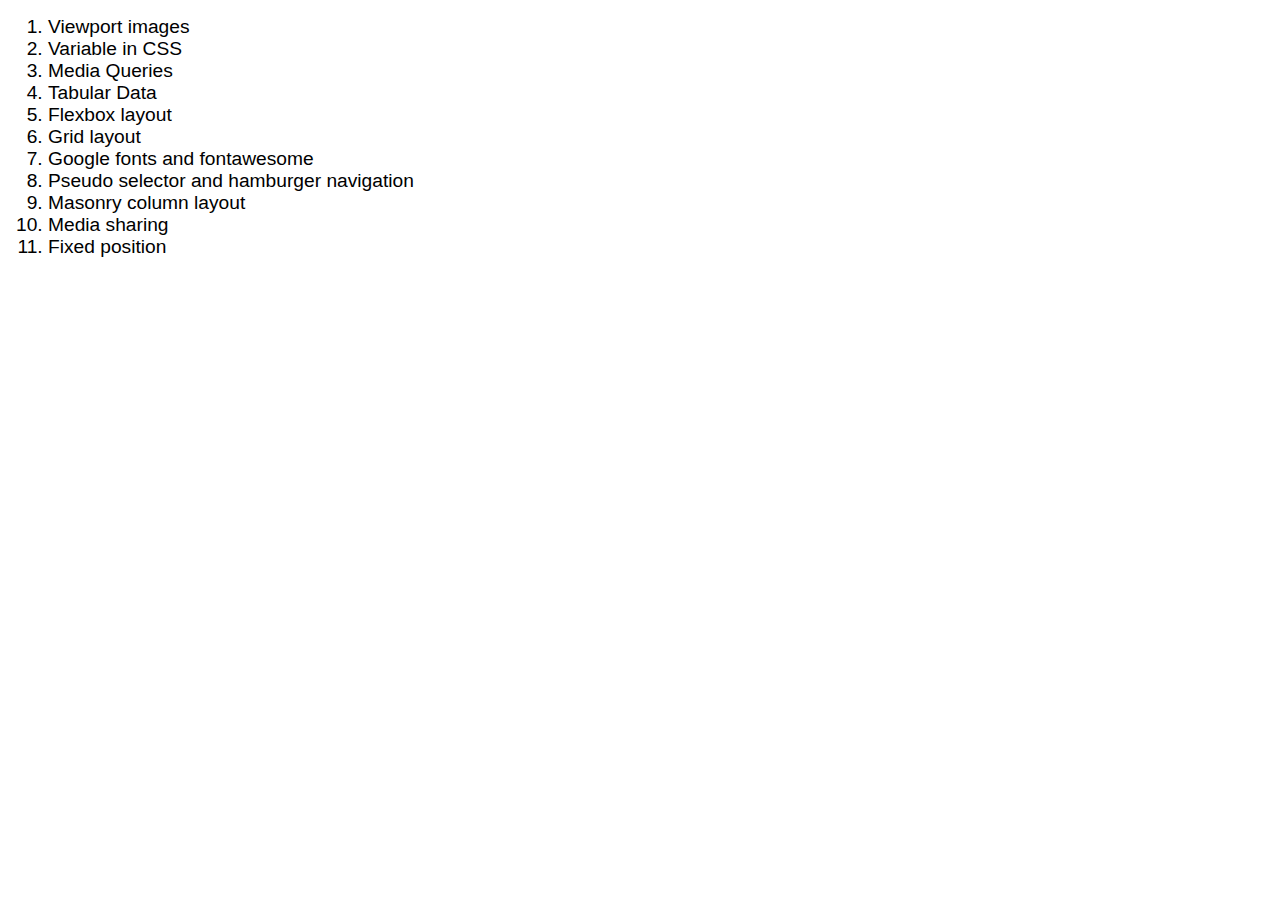
<file: index.html>
<!DOCTYPE html>
<html lang="en">

<head>
  <meta charset="UTF-8">
  <meta name="viewport" content="width=device-width, initial-scale=1.0">
  <meta http-equiv="X-UA-Compatible" content="ie=edge">
  <title>Skills 2</title>
</head>
<style>
  li {
    font-family: Arial, Helvetica, sans-serif;
    font-size: 1.2rem;
  }

  a {
    text-decoration: none;
    color: black;
  }

  a:visited {
    color: orange;
  }
</style>

<body>
  <ol>
    <li>
      <a href="./1-viewport-meta-tag-experiment/images/with-viewport.JPG">Viewport images</a>
    </li>
    <li>
      <a href="./2-variables-in-css">Variable in CSS</a>
    </li>
    <li>
      <a href="./3-media-queries">Media Queries</a>
    </li>
    <li>
      <a href="./4-tabular-data">Tabular Data</a>
    </li>
    <li>
      <a href="./5-flexbox-layout">Flexbox layout</a>
    </li>
    <li>
      <a href="./6-grid-layout">Grid layout</a>
    </li>
    <li><a href="./7-google-fonts-and-fontawesome-fixed-position">
        Google fonts and fontawesome</a></li>
    <li>
      <a href="./8-target-pseudo-selector-hamburger-navigation">Pseudo
        selector and hamburger navigation</a>
    </li>
    <li>
      <a href="./9-masonry-column-layout">Masonry column
        layout</a>
    </li>
    <li>
      <a href="./10-media-sharing">Media sharing</a>
    </li>
    <li>
      <a href="./11-fixed-position">Fixed position</a>
    </li>
  </ol>
</body>

</html>
</file>
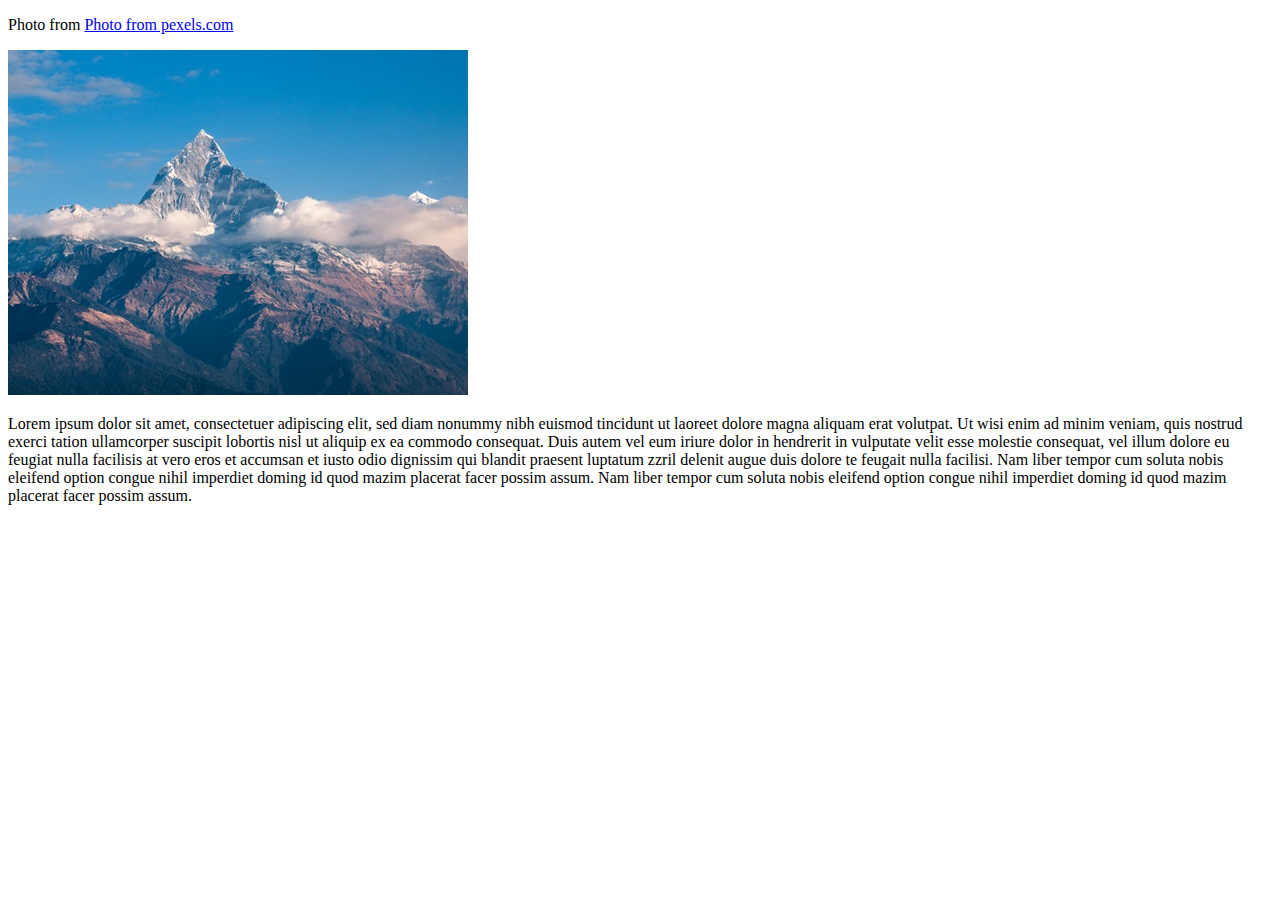
<file: 1-viewport-meta-tag-experiment/index.html>
<!DOCTYPE html>
<html lang="en">

<head>
  <meta charset="UTF-8">
  <meta name="viewport" content="width=device-width, initial-scale=1.0"> 
  <meta http-equiv="X-UA-Compatible" content="ie=edge">
  <title>Test Viewport</title>
  <style>
    img {
      max-width: 100%;
      height: auto;
    }
  </style>
</head>

<body>
  <p>Photo from  <a href="https://www.pexels.com/photo/altitude-clouds-cold-daylight-417173/" >Photo from pexels.com</a></p>

  <img src="images/altitude-clouds-cold-417173.jpg" alt="Mountain" width="460" height="345">

  <p>
    Lorem ipsum dolor sit amet, consectetuer adipiscing elit, sed diam nonummy nibh euismod tincidunt ut laoreet
    dolore
    magna aliquam erat volutpat.
    Ut wisi enim ad minim veniam, quis nostrud exerci tation ullamcorper suscipit lobortis nisl ut aliquip ex ea
    commodo
    consequat. Duis autem vel eum iriure dolor in hendrerit in vulputate velit esse molestie consequat, vel illum
    dolore
    eu feugiat nulla facilisis at vero eros et accumsan et iusto odio dignissim qui blandit praesent luptatum zzril
    delenit augue duis dolore te feugait nulla facilisi. Nam liber tempor cum soluta nobis eleifend option congue
    nihil
    imperdiet doming id quod mazim placerat facer possim assum.
    Nam liber tempor cum soluta nobis eleifend option congue nihil imperdiet doming id quod mazim placerat facer
    possim
    assum.
  </p>

</body>

</html>
</file>
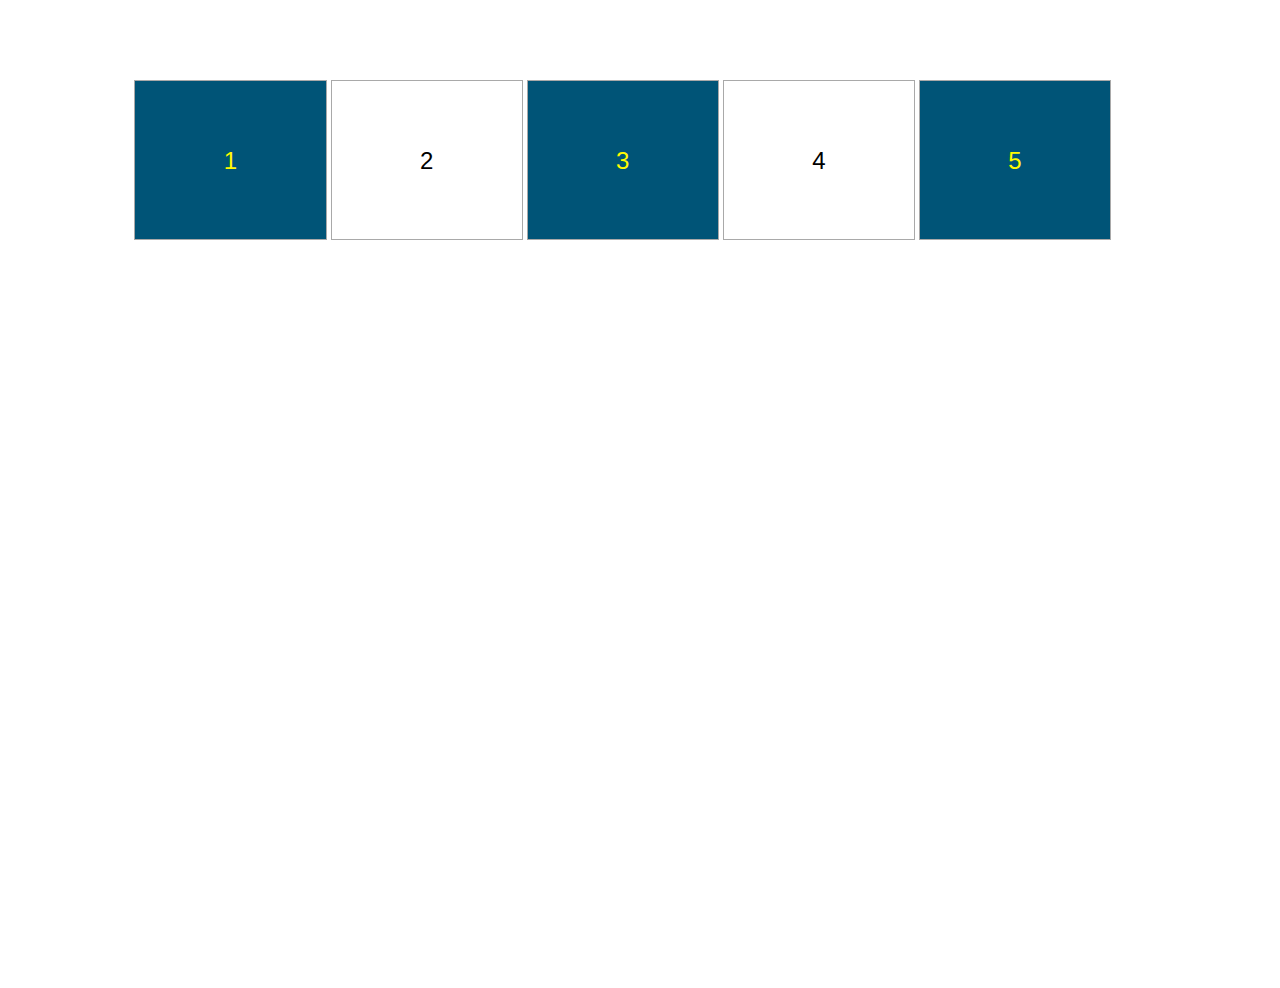
<file: 2-variables-in-css/index.html>
<!DOCTYPE html>
<html lang="en">

<head>
  <meta charset="UTF-8">
  <meta name="viewport" content="width=device-width, initial-scale=1.0">
  <meta name="author" content="John Hu">
  <meta http-equiv="X-UA-Compatible" content="ie=edge">
  <title>Variables in CSS</title>
  <link rel="stylesheet" href="css/style.css">
</head>

<body>
  <ul>
    <li>1</li>
    <li>2</li>
    <li>3</li>
    <li>4</li>
    <li>5</li>
  </ul>

</body>

</html>
</file>
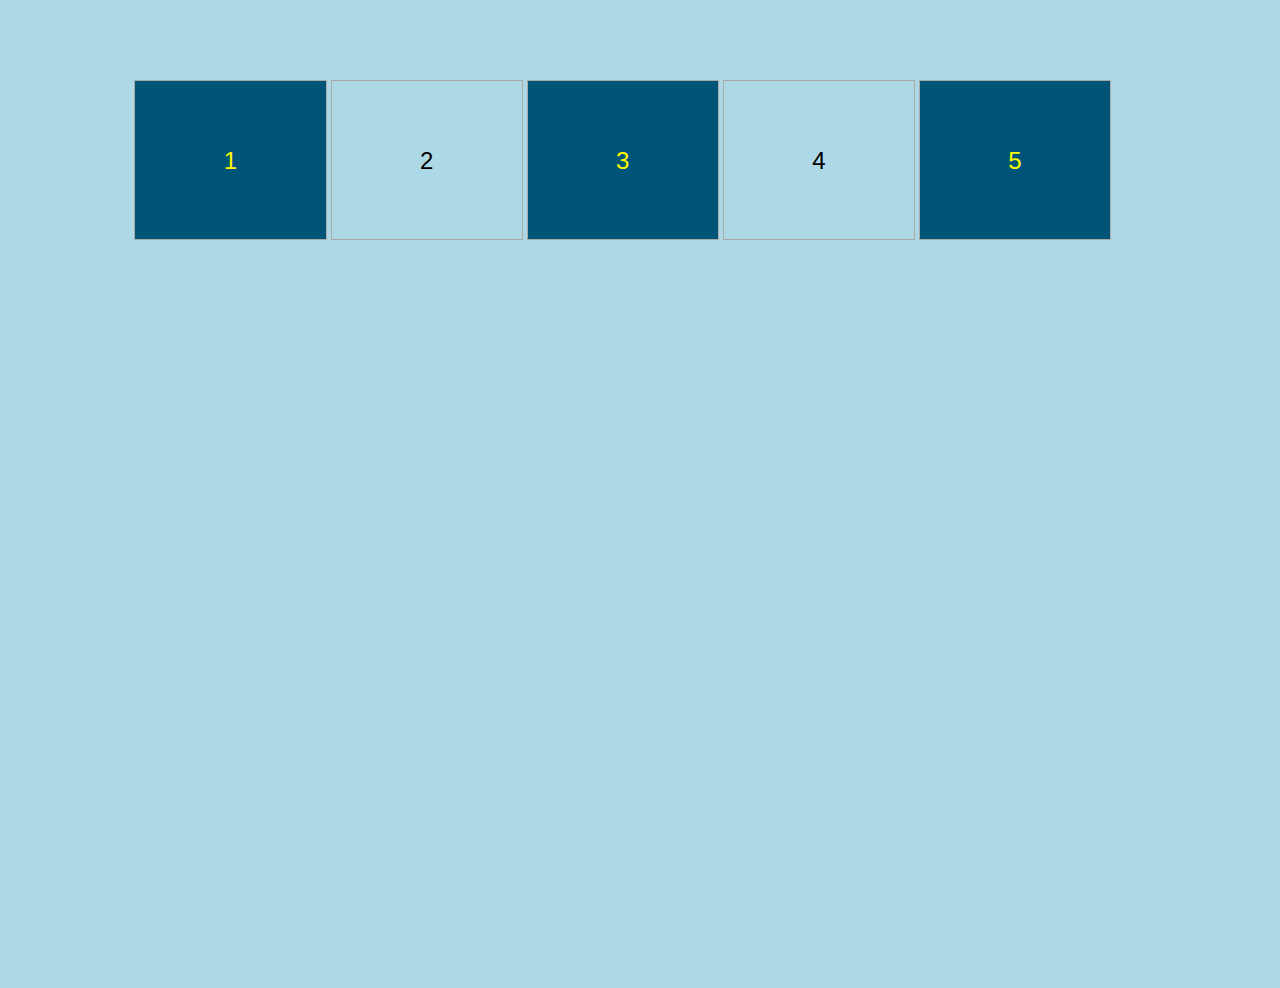
<file: 3-media-queries/index.html>
<!DOCTYPE html>
<html lang="en">

<head>
  <meta charset="UTF-8">
  <meta name="viewport" content="width=device-width, initial-scale=1.0">
  <meta name="author" content="John Hu">
  <meta http-equiv="X-UA-Compatible" content="ie=edge">
  <title>Media Queries</title>
  <link rel="stylesheet" href="css/style.css">
</head>

<body>
  <ul>
    <li>1</li>
    <li>2</li>
    <li>3</li>
    <li>4</li>
    <li>5</li>
  </ul>

</body>

</html>
</file>
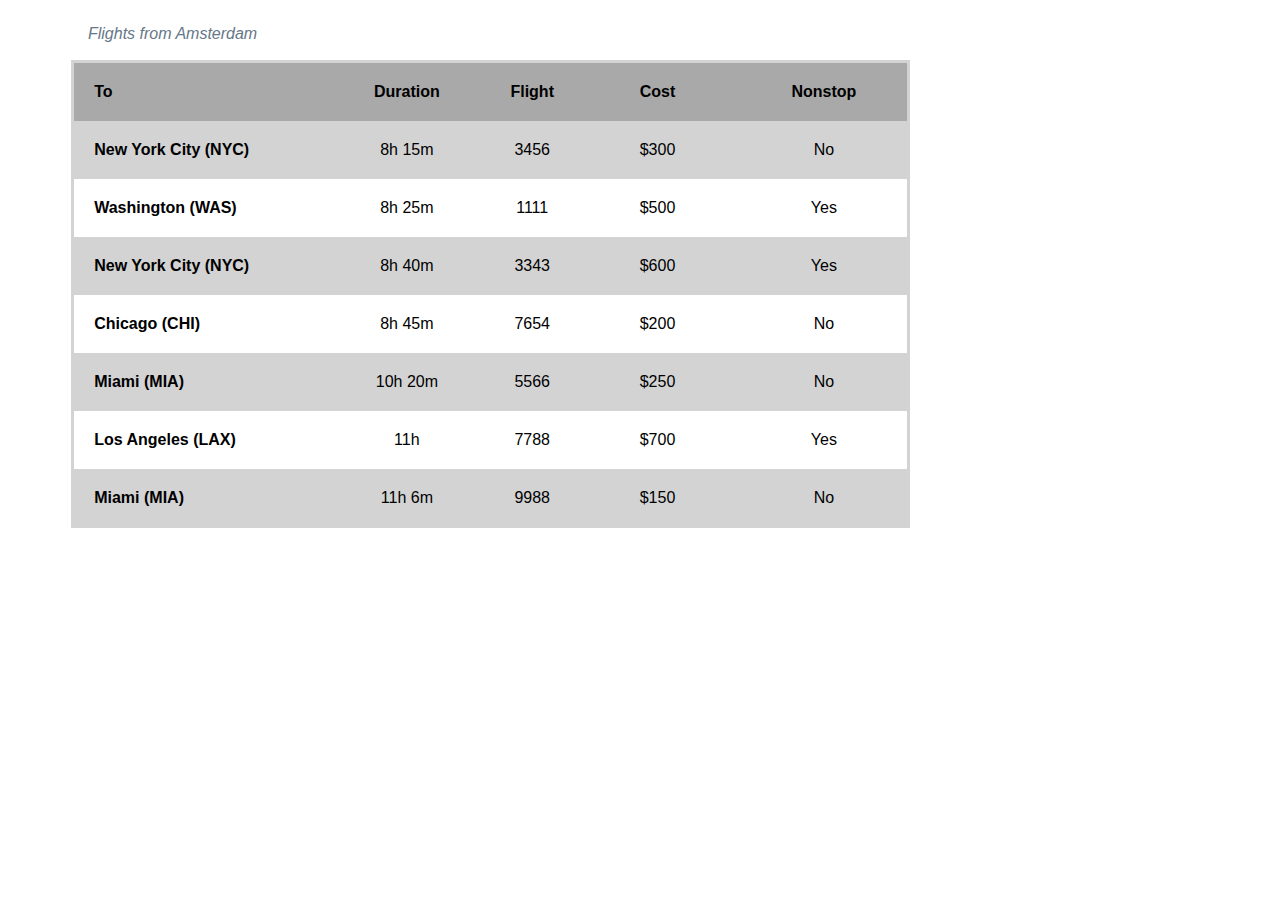
<file: 4-tabular-data/index.html>
<!DOCTYPE html>
<html lang="en">

<head>
    <meta charset="UTF-8">
    <meta name="viewport" content="width=device-width, initial-scale=1.0">
    <meta http-equiv="X-UA-Compatible" content="ie=edge">
    <title>Tabular data</title>
    <link rel="stylesheet" href="css/style.css">
</head>

<body>
    <div class="container">
        <table>
            <caption>Flights from Amsterdam</caption>
            <thead>
                <tr>
                    <th scope="col">To</th>
                    <th scope="col">Duration</th>
                    <th scope="col">Flight</th>
                    <th scope="col">Cost</th>
                    <th scope="col">Nonstop</th>
                </tr>
            </thead>
            <tbody>
                <tr>
                    <th scope="row">New York City (NYC)</th>
                    <td>8h 15m</td>
                    <td>3456</td>
                    <td>$300</td>
                    <td>No</td>
                </tr>
                <tr>
                    <th scope="row">Washington (WAS)</th>
                    <td>8h 25m</td>
                    <td>1111</td>
                    <td>$500</td>
                    <td>Yes</td>
                </tr>
                <tr>
                    <th scope="row">New York City (NYC)</th>
                    <td>8h 40m</td>
                    <td>3343</td>
                    <td>$600</td>
                    <td>Yes</td>
                </tr>
                <tr>
                    <th scope="row">Chicago (CHI)</th>
                    <td>8h 45m</td>
                    <td>7654</td>
                    <td>$200</td>
                    <td>No</td>
                </tr>
                <tr>
                    <th scope="row">Miami (MIA)</th>
                    <td>10h 20m</td>
                    <td>5566</td>
                    <td>$250</td>
                    <td>No</td>
                </tr>
                <tr>
                    <th scope="row">Los Angeles (LAX)</th>
                    <td>11h</td>
                    <td>7788</td>
                    <td>$700</td>
                    <td>Yes</td>
                </tr>
                <tr>
                    <th scope="row">Miami (MIA)</th>
                    <td>11h 6m</td>
                    <td>9988</td>
                    <td>$150</td>
                    <td>No</td>
                </tr>
                <tr>
                </tr>
            </tbody>

        </table>
    </div>
</body>

</html>
</file>
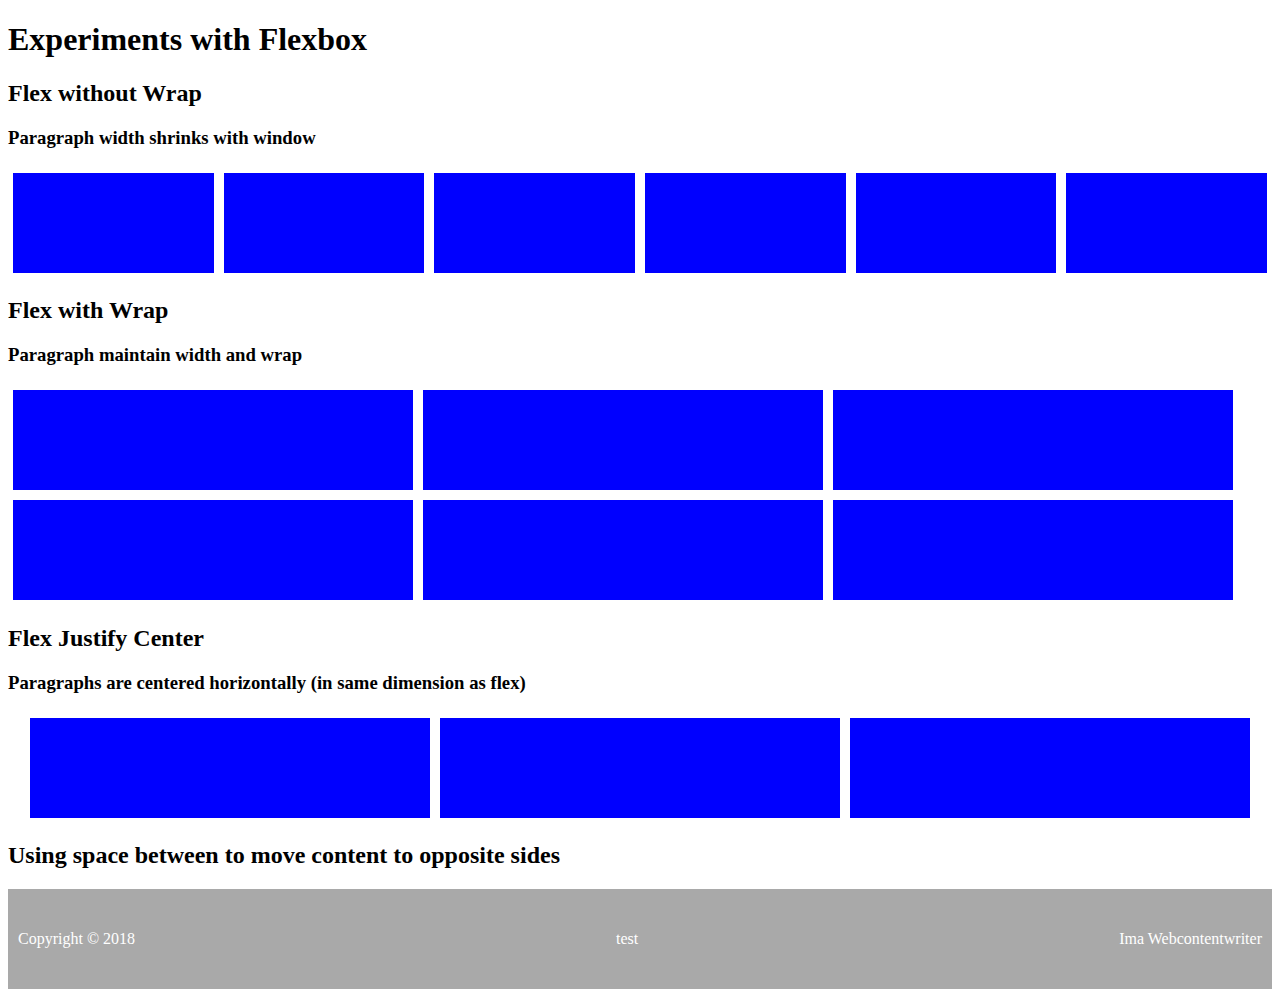
<file: 5-flexbox-layout/index.html>
<!DOCTYPE html>
<html lang="en">

<head>
  <meta charset="UTF-8">
  <meta name="viewport" content="width=device-width, initial-scale=1.0">
  <meta http-equiv="X-UA-Compatible" content="ie=edge">
  <title>Flexbox</title>
  <link rel="stylesheet" href="css/style.css">
</head>

<body>
  <h1>Experiments with Flexbox</h1>
  <section>
    <h2>Flex without Wrap</h2>
    <h3>Paragraph width shrinks with window</h3>
    <div class="flex-nowrap">
      <p></p>
      <p></p>
      <p></p>
      <p></p>
      <p></p>
      <p></p>
    </div>
  </section>

  <section>
    <h2>Flex with Wrap</h2>
    <h3>Paragraph maintain width and wrap</h3>
    <div class="flex-wrap">
      <p></p>
      <p></p>
      <p></p>
      <p></p>
      <p></p>
      <p></p>
    </div>
  </section>

  <section>
    <h2>Flex Justify Center</h2>
    <h3>Paragraphs are centered horizontally (in same dimension as flex)</h3>
    <div class="flex-center">
      <p></p>
      <p></p>
      <p></p>
    </div>
  </section>

 
  <h2>Using space between to move content to opposite sides</h2>
  <footer>
    <ul class="copyright">
      <li>Copyright &copy; 2018</li>
      <li>test</li>
      <li>Ima Webcontentwriter</li>
    </ul>
  </footer>
</body>

</html>
</file>
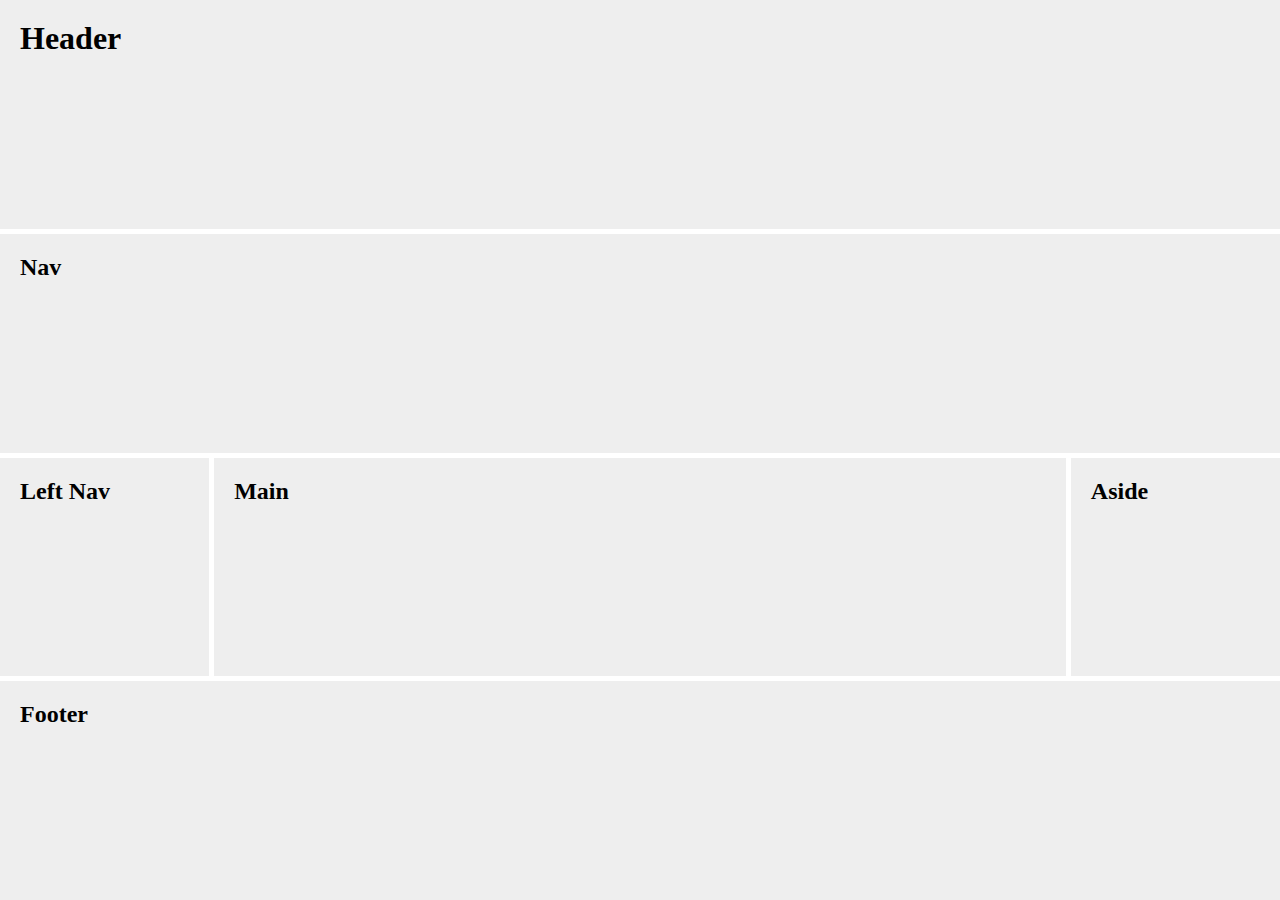
<file: 6-grid-layout/index.html>
<!DOCTYPE html>
<html lang="en">

<head>
  <meta charset="UTF-8">
  <title>Grid Layout</title>
  <meta name="viewport" content="width=device-width, initial-scale=1.0">
  <meta http-equiv="X-UA-Compatible" content="ie=edge">
  <link rel="stylesheet" href="css/style.css">
</head>
<body>
  <div class="container">
    <header class="header">
      <h1>Header</h1>
    </header>

    <nav id="nav">
      <h2>Nav</h2>
    </nav>

    <aside id="left-nav">
      <h2>Left Nav</h2>
    </aside>

    <section role="main">
      <h2>Main</h2>
      <div class="main-content">
      </div>
    </section>

    <aside>
      <h2>Aside</h2>
    </aside>

    <footer>
      <h2>Footer</h2>
    </footer>

  </div>
</body>

</html>
</file>
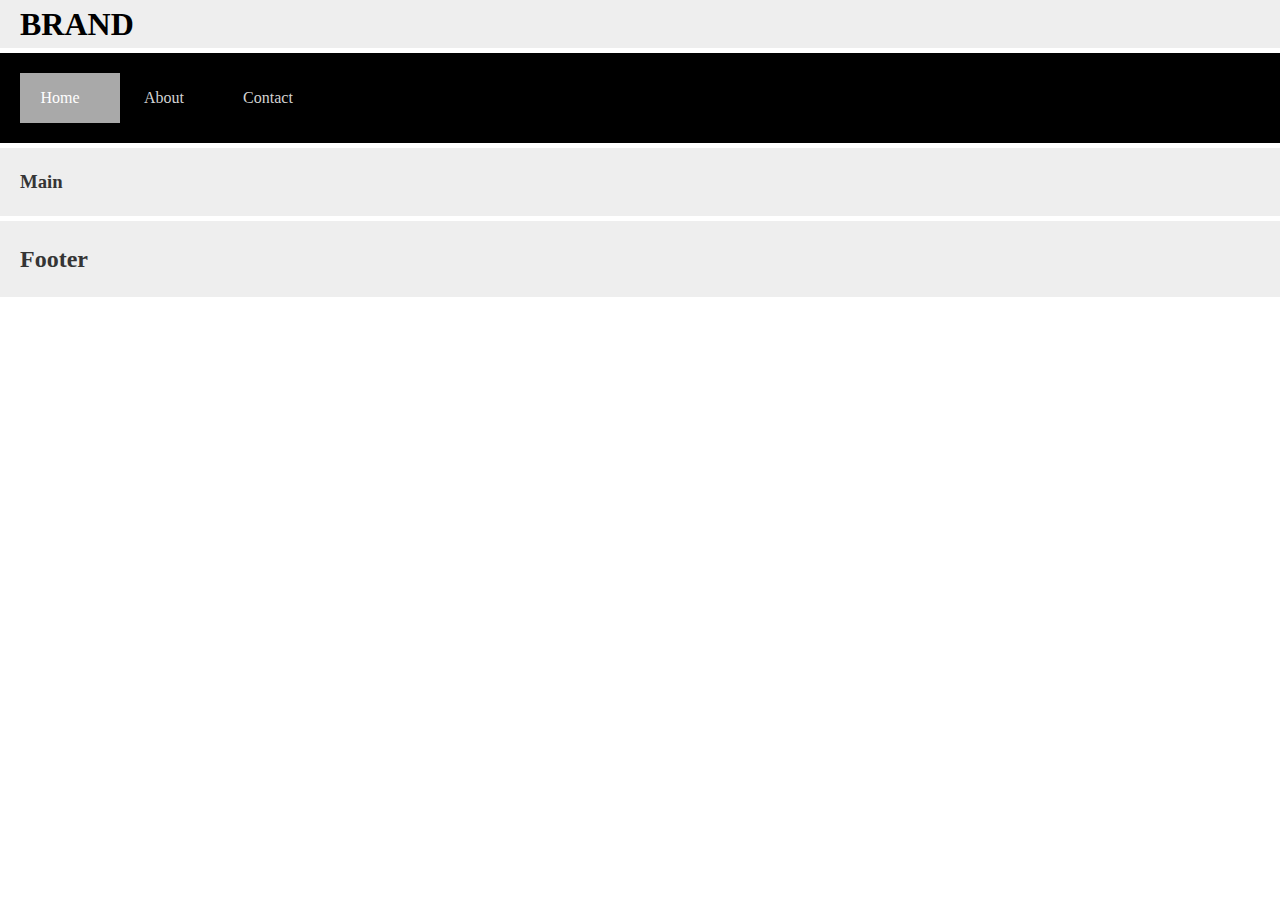
<file: 8-target-pseudo-selector-hamburger-navigation/index.html>
<!DOCTYPE html>
<html lang="en">

<head>
  <meta charset="UTF-8">
  <title>Responsive Nav</title>
  <meta name="viewport" content="width=device-width, initial-scale=1.0">
  <meta http-equiv="X-UA-Compatible" content="ie=edge">
  <link rel="stylesheet" href="css/style.css">
</head>

<body>
  <div class="container">
    <header class="header">
      <!-- anchor for opening nav bar -->
      <a class="toggle open" href="#nav">&#9776;</a> 
      <h1 class="brand"><a href="#">BRAND</a></h1>
    </header>

    <nav id="nav">
      <a class="toggle close" href="#">×</a>
      <ul>
        <li class="active">
          <a href="#">Home</a>
        </li>
        <li>
          <a href="#">About</a>
        </li>
        <li>
          <a href="#">Contact</a>
        </li>
      </ul>
    </nav>
    <section role="main">
      <h3>Main</h3>

    </section>

    <footer>
      <h2>Footer</h2>
    </footer>
  </div>
</body>

</html>
</file>
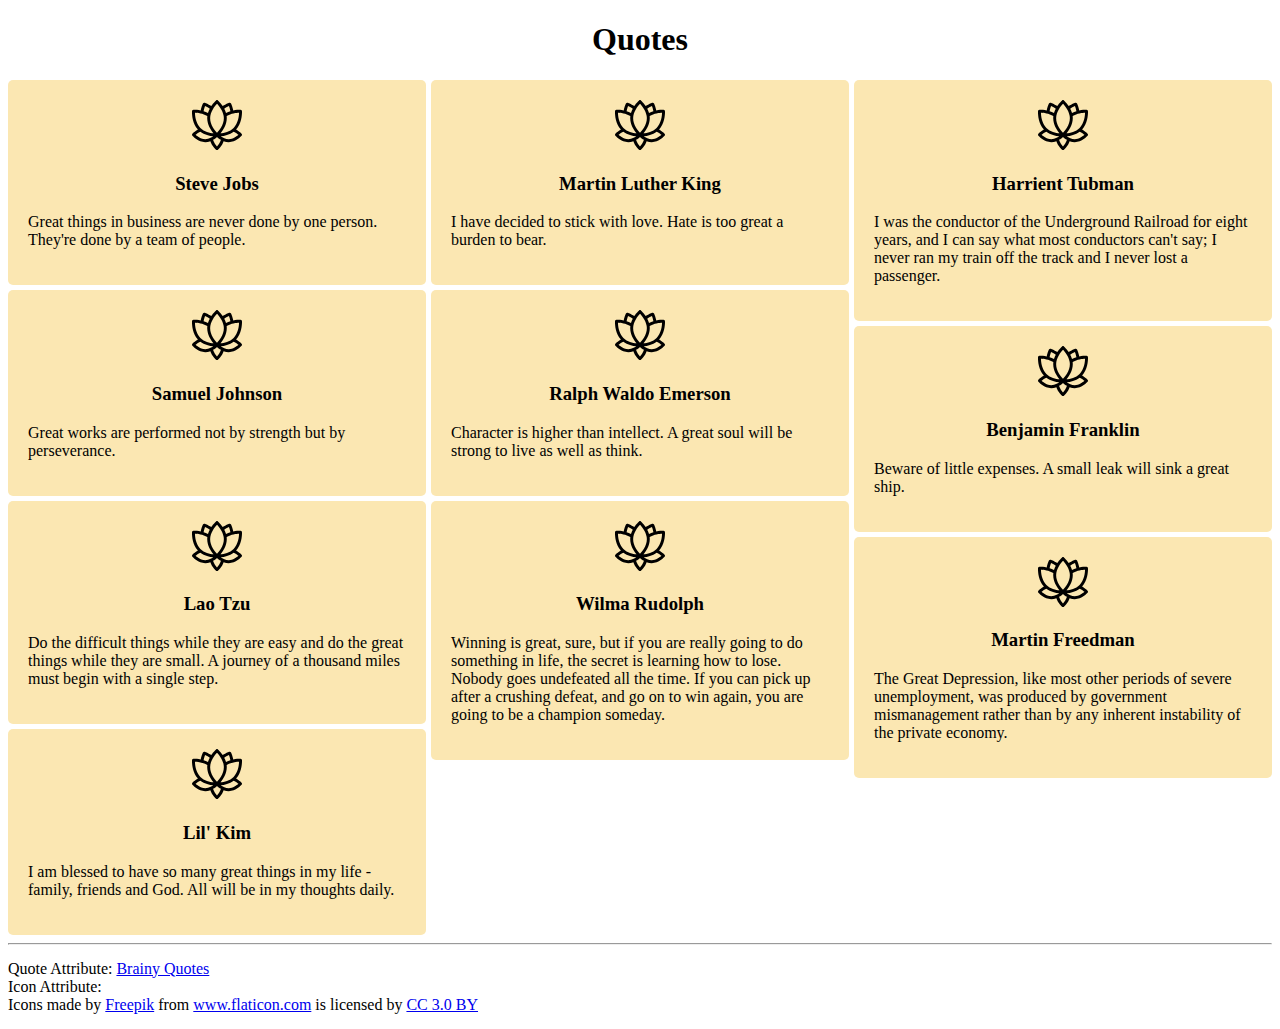
<file: 9-masonry-column-layout/index.html>
<!DOCTYPE html>
<html lang="en">

<head>
  <meta charset="UTF-8">
  <meta name="viewport" content="width=device-width, initial-scale=1.0">
  <meta http-equiv="X-UA-Compatible" content="ie=edge">
  <title>Masonry/Column Layout</title>
  <link rel="stylesheet" href="css/style.css">
</head>

<body>

  <head>
    <h1>Quotes</h1>
  </head>
  <section class="mason">
    <article>
      <div><img src="images/lotus-flower.svg" height="50px" width="50px"></div>
      <h3>Steve Jobs</h3>
      <p>Great things in business are never done by one person. They're done by a team of people.
      </p>
    </article>
    <article>
      <div><img src="images/lotus-flower.svg" height="50px" width="50px"></div>
      <h3>Samuel Johnson</h3>
      <p> Great works are performed not by strength but by perseverance.
      </p>
    </article>
    <article>
      <div><img src="images/lotus-flower.svg" height="50px" width="50px"></div>
      <h3>Lao Tzu</h3>
      <p>Do the difficult things while they are easy and do the great things while they are small. A journey of a
        thousand miles must begin with a single step.
      </p>
    </article>
    <article>
      <div><img src="images/lotus-flower.svg" height="50px" width="50px"></div>
      <h3>Lil' Kim</h3>
      <p>I am blessed to have so many great things in my life - family, friends and God. All will be in my thoughts
        daily.
      </p>
    </article>
    <article>
      <div><img src="images/lotus-flower.svg" height="50px" width="50px"></div>
      <h3>Martin Luther King</h3>
      <p> I have decided to stick with love. Hate is too great a burden to bear.
      </p>
    </article>
    <article>
      <div><img src="images/lotus-flower.svg" height="50px" width="50px"></div>
      <h3>Ralph Waldo Emerson</h3>
      <p> Character is higher than intellect. A great soul will be strong to live as well as think.
      </p>
    </article>
    <article>
      <div><img src="images/lotus-flower.svg" height="50px" width="50px"></div>
      <h3>Wilma Rudolph</h3>
      <p>Winning is great, sure, but if you are really going to do something in life, the secret is learning how to
        lose. Nobody goes undefeated all the time. If you can pick up after a crushing defeat, and go on to win again,
        you are going to be a champion someday.
      </p>
    </article>
    <article>
      <div><img src="images/lotus-flower.svg" height="50px" width="50px"></div>
      <h3>Harrient Tubman</h3>
      <p> I was the conductor of the Underground Railroad for eight years, and I can say what most conductors can't say;
        I never ran my train off the track and I never lost a passenger.
      </p>
    </article>
    <article>
      <div><img src="images/lotus-flower.svg" height="50px" width="50px"></div>
      <h3>Benjamin Franklin</h3>
      <p> Beware of little expenses. A small leak will sink a great ship.
      </p>
    </article>
    <article>
      <div><img src="images/lotus-flower.svg" height="50px" width="50px"></div>
      <h3>Martin Freedman</h3>
      <p> The Great Depression, like most other periods of severe unemployment, was produced by government mismanagement
        rather than by any inherent instability of the private economy.
      </p>
    </article>
  </section>
  <hr>
  <footer>
    <div>Quote Attribute: <a href="https://www.brainyquote.com/topics/great">Brainy Quotes</a></div>
    <div>Icon Attribute: <div>Icons made by <a href="https://www.freepik.com/" title="Freepik">Freepik</a> from <a
          href="https://www.flaticon.com/" title="Flat Icon">www.flaticon.com</a> is licensed by <a
          href="http://creativecommons.org/licenses/by/3.0/" title="Creative Commons BY 3.0" target="_blank">CC 3.0
          BY</a></div>
  </footer>

</body>
</body>

</html>
</file>
<file: 2-variables-in-css/css/style.css>
* {
    box-sizing: border-box;
}
body {
    height: 100vh;
}

ul {
    width: 80%;
    height: 10rem;
    /* center horizontally */
    margin: 5rem auto; 
    padding: 0;
    /*remove bullets*/
    list-style-type: none; 
}

li {
    text-align: center;
    font-size: 24px;
    font-family: Arial, Helvetica, sans-serif;
    font-weight: 400;
    /*render items horizontally*/
    display: inline-block;
    height: 10rem;
    line-height: 10rem;
    width: 19%;
    border: 1px solid darkgray;
}

:root {
    --odd-color: #FFFA00;
    --odd-bg-color: #005477;

    --even-color: white;
    --even-bg-color: black;
}

li:nth-child(even) {
    color: var(--even-color);
    color: var(--even-bg-color);
}
li:nth-child(odd) {
    color: var(--odd-color);
    background-color: var(--odd-bg-color);
}
</file>
<file: 3-media-queries/css/style.css>
* {
    box-sizing: border-box;
}
body {
    height: 100vh;
}

ul {
    width: 80%;
    height: 10rem;
    padding: 0;
    /* center horizontally */
    margin: 5rem auto;
    /*remove bullets*/
    list-style-type: none; 
}

li {
    text-align: center;
    font-size: 24px;
    font-family: Arial, Helvetica, sans-serif;
    font-weight: 400;
    height: 10rem;
    line-height: 10rem;
    border: 1px solid darkgray;
}

:root {
    --odd-color: #FFFA00;
    --odd-bg-color: #005477;

    --even-color: white;
    --even-bg-color: black;
}   

li:nth-child(even) {
    color: var(--even-color);
    color: var(--even-bg-color);
}

li:nth-child(odd) {
    color: var(--odd-color);
    background-color: var(--odd-bg-color);
}

@media only screen and (min-width: 700px) {
    body {
        background-color: lightblue;
    }
    li {
    width: 19%;
    /*render items horizontally*/
    display: inline-block;
    }
    :root {
    --odd-color: #FFFA00;
    --odd-bg-color: #005477;

    --even-color: white;
    --even-bg-color: black;
    }   
    li:nth-child(even) {
    color: var(--even-color);
    color: var(--even-bg-color);
    }
    li:nth-child(odd) {
    color: var(--odd-color);
    background-color: var(--odd-bg-color);
    }
</file>
<file: 4-tabular-data/css/style.css>
.container {
    padding: 0px 5%;
    width: 70%;
    overflow-x:auto;
}
table {
    /* more control */
    border-collapse: collapse;
    table-layout: fixed; 
    background-color: darkgray; 
    border: 3px solid lightgray;
    font-family: 'Gill Sans', 'Gill Sans MT', Calibri, 'Trebuchet MS', sans-serif;
}
caption {
    padding: 2%;
    font-style: italic;
    caption-side: top;
    color: #678;
    text-align: left;
    /* letter-spacing: 1px; */
}
thead th:nth-child(1) {
    width: 30%;
    text-align:left;
}

thead th:nth-child(2) {
  width: 20%;
}

thead th:nth-child(3) {
  width: 10%;
}

thead th:nth-child(4) {
  width: 20%;
}

thead th:nth-child(5) {
  width: 20%;
}
tbody th:nth-child(1){
  text-align:left;
}
tbody td {
    text-align: center;
}
th, td {
    padding: 20px;
}
tbody tr:nth-child(odd) {
    background-color: lightgray;
}
tbody tr:nth-child(even) {
    background-color: white;
}
</file>
<file: 5-flexbox-layout/css/style.css>
p {
  height: 100px;
  width: 400px;
  background-color: blue;
  margin: 5px 5px;
}

ul.copyright {
  display: flex;
  padding: 0 10px;
  list-style-type: none;
  height: 100%;
  justify-content: space-between;
  align-items: center;  
}

footer {
  background-color: darkgray;
  color: white;
  height: 100px;
}

.flex-nowrap {
  display: flex;
}

.flex-wrap {
  display: flex;
  flex-wrap: wrap;
}

.flex-center {
  display: flex;
  justify-content: center;
}
</file>
<file: 6-grid-layout/css/style.css>
* {
    box-sizing: border-box;
    padding: 0;
    margin: 0;
}

html,
body {
    height: 100vh;
}

.container {
    display: grid;
    grid-template-columns: 1fr;
    grid-gap: 5px;
    height: 100%;
}

.container>* {
    background: #eeeeee;
}

.container>header,
nav,
aside,
section,
footer {
    padding: 20px;
}

@media only screen and (min-width: 600px) {
    .container {
        grid-template-columns: repeat(6, 1fr);
    }

    .container header,
    .container nav,
    .container footer {
        grid-column: span 6;
    }

    .container section {
        grid-column: span 4;
    }
}
</file>
<file: 8-target-pseudo-selector-hamburger-navigation/css/style.css>
* {
  box-sizing: border-box;
  padding: 0;
  margin: 0;
}

.brand a {
  color: black;
  text-decoration: none;
}

/* grid */
.container {
  display: grid;
  grid-template-columns: 1fr;
  grid-gap: 5px;
}

/* items */
.container>* {
  color: #353535;
  line-height: 1.5;
  background: #eeeeee;
}

.container>nav,
section,
footer {
  padding: 20px;
}

/* nav styles */
.container nav {
  background-color: black;
}

nav ul {
  list-style: none;
  margin: 0;
  padding: 0;
}

nav a {
  color: lightgray;
  text-decoration: none;
}

nav a:hover {
  text-decoration: none;
}

nav .active {
  background-color: darkgray;
  height: 50px;
  line-height: 50px;
}

nav li {
  text-align: center;
}

nav .active a {
  color: white;
}

a.toggle {
  text-decoration: none;
}

@media only screen and (min-width: 600px) {

  /* nav styles */
  nav ul li {
    display: inline-block;
    padding: 0 20px 0 0;
    width: 100px;
  }

  /* hide toggle */
  .toggle {
    display: none;
  }

  .header {
    padding: 0 20px;
    width: 100%;
    height: auto;
  }
}

/* media query for small screen */
/* hide the nav bar */
@media only screen and (max-width: 600px) {
  .brand {
    padding: 0 20px;
    width: 100%;
    height: auto;
  }
  /* #nav is activated by clicking on hamburger whose href is nav*/
  #nav {
    transition: transform .2s ease-in-out;
    top: 0;
    bottom: 0;
    position: fixed;
    width: 300px;
    right: -340px;
  }

  /* the href="nav" on the toggle causes the nav:target selectors to activate */
  #nav:target {
    transform: translateX(-340px);
  }

  /* show the close X on the right */
  .close {
    text-align: right;
    display: block;
    text-decoration: none;
    font-size: 3em;
    position: relative;
    top: -30px;
  }

  /*show the hamburger toggle on the left */
  .open {
    text-align: left;
    color: black;
    font-size: 2em;
    padding-left: 5px;
  }

}
</file>
<file: 9-masonry-column-layout/css/style.css>
h1 {
    text-align: center;
}

.mason img {
    height: 50px;
    width: 50px;
}

.mason div,
.mason h3 {
    text-align: center;
}

.mason article {
    padding: 20px;
    margin-bottom: 5px;
    border-radius: 5px;
    background: #FBE7B2;
}

.mason p,
.mason article {
    -webkit-column-break-inside: avoid;
    break-inside: avoid-column;
}

.mason {
    column-count: 3;
    column-width: 200px;
    column-gap: 5px;
}

footer {
    margin: 15px 0;
}
</file>
